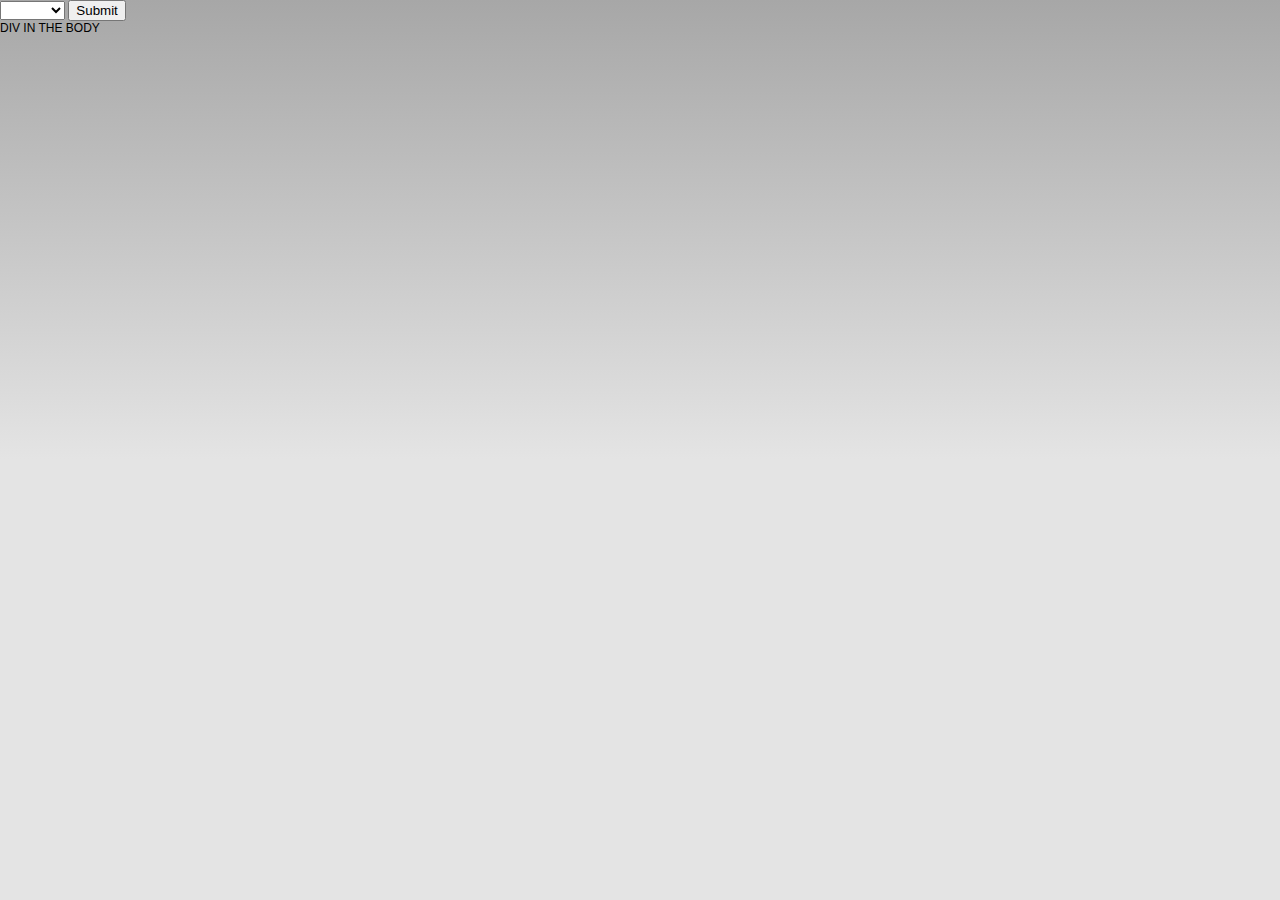
<file: assets/www/dynamicDIV.html>
<!DOCTYPE html>
<!--
    Licensed to the Apache Software Foundation (ASF) under one
    or more contributor license agreements.  See the NOTICE file
    distributed with this work for additional information
    regarding copyright ownership.  The ASF licenses this file
    to you under the Apache License, Version 2.0 (the
    "License"); you may not use this file except in compliance
    with the License.  You may obtain a copy of the License at

    http://www.apache.org/licenses/LICENSE-2.0

    Unless required by applicable law or agreed to in writing,
    software distributed under the License is distributed on an
    "AS IS" BASIS, WITHOUT WARRANTIES OR CONDITIONS OF ANY
     KIND, either express or implied.  See the License for the
    specific language governing permissions and limitations
    under the License.
-->
<html>
    <head>
        <meta charset="utf-8" />
        <meta name="format-detection" content="telephone=no" />
        <meta name="viewport" content="user-scalable=no, initial-scale=1, maximum-scale=1, minimum-scale=1, width=device-width, height=device-height, target-densitydpi=device-dpi" />
        <link rel="stylesheet" type="text/css" href="css/index.css" />
        <link rel="stylesheet" href="css/jquery-ui.css" />
        <script src="js/jquery-1.9.1.js"></script>
        <script src="js/jquery-ui.js"></script>
        <title>Hello World</title>
       <script>

            function generate(){
                var level = document.getElementById('level').value;
                var pageLimit=0;
                if(level=="normal"){
                    pageLimit=4;
                }else if(level=="hard"){

                    pageLimit=8;
                }

                
                 for(var i = 1; i <= pageLimit; i++) {
                    $('#test').append('<canvas id="'+i+'" class="touch" width="30" height="30" style="border:1px solid #000000;"></ canvas>' )
                 }
               
            }
                /*$(document).ready(function() {
                 for(var i = 1; i <= pageLimit; i++) {
                    $('#test').append('<canvas id="'+i+'" class="touch" width="30" height="30" style="border:1px solid #000000;"></ canvas>' )
                 }
                });*/
         
        </script>
        
    </head>
   
        <!--<div class="app">-->
            <!--<h1>Apache Cordova</h1>
            <div id="deviceready" class="blink">
                <p class="event listening">Connecting to Device</p>
                <p class="event received">Device is Ready</p>
            </div>
>            
        </div>-->
   <body>
        <select id="level">
          <option id="none"></option>
          <option id="normal">Normal</option>
          <option id="hard">Hard</option>         
        </select>
        <button id="submit" onclick="generate()">Submit</button>
        <div id="test">Div in the body</div>
        <script type="text/javascript" src="js/index.js"></script>
        <script type="text/javascript">
            app.initialize();
        </script>
    </body>
</html>
</file>
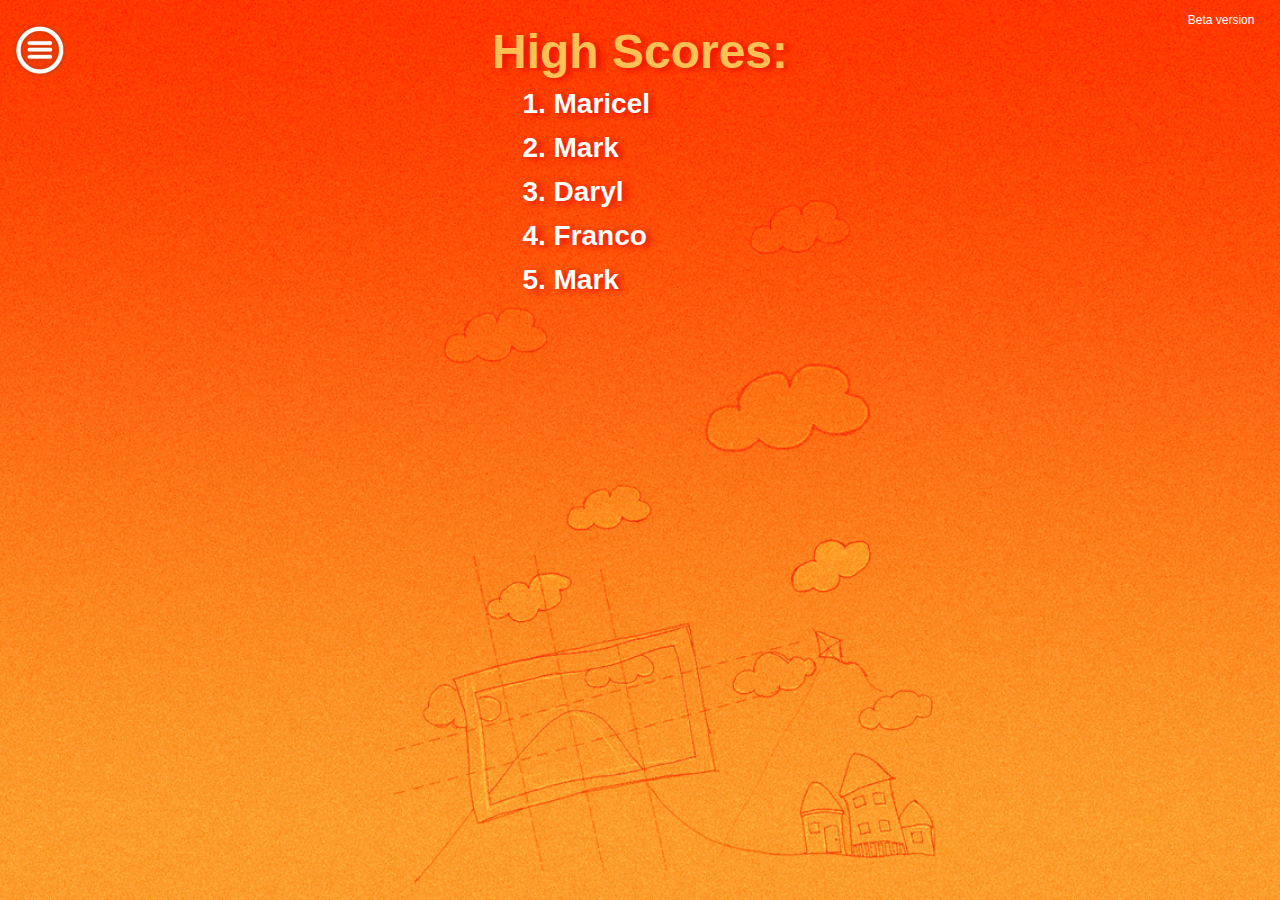
<file: assets/www/highscore.html>
<!DOCTYPE html>
<html>
<head>
    <link rel="stylesheet" type="text/css" href="css/main.css" />
    <link id="size-stylesheet" rel="stylesheet" type="text/css" href="css/narrow.css" />
<meta charset="utf-8">
<title>PuzzlePic</title>
</head>

<body>
    <header>
        <p>Beta version</p>
    </header>
    <section>
        <div id="wrapper">
            <a onclick="document.location.href = 'main.html';" data-transition="slide" ><div id="main-menu"></div></a>
            <div id="header-board">
                <div id="header-title">
                    <span id="header">High Scores:</span>
                </div>
                <div id="inner-content">
                	<ul>
                		<li>1. Maricel</li>
                		<li>2. Mark</li>
                		<li>3. Daryl</li>
                		<li>4. Franco</li>
                		<li>5. Mark</li>
                	</ul>
                </div>

            </div>
        </div><!--End Wrapper-->
    </section>
    <script src="js/jquery-1.7.1.min.js"></script>
    <script src="js/layout.js"></script>

</body>
</html>
</file>
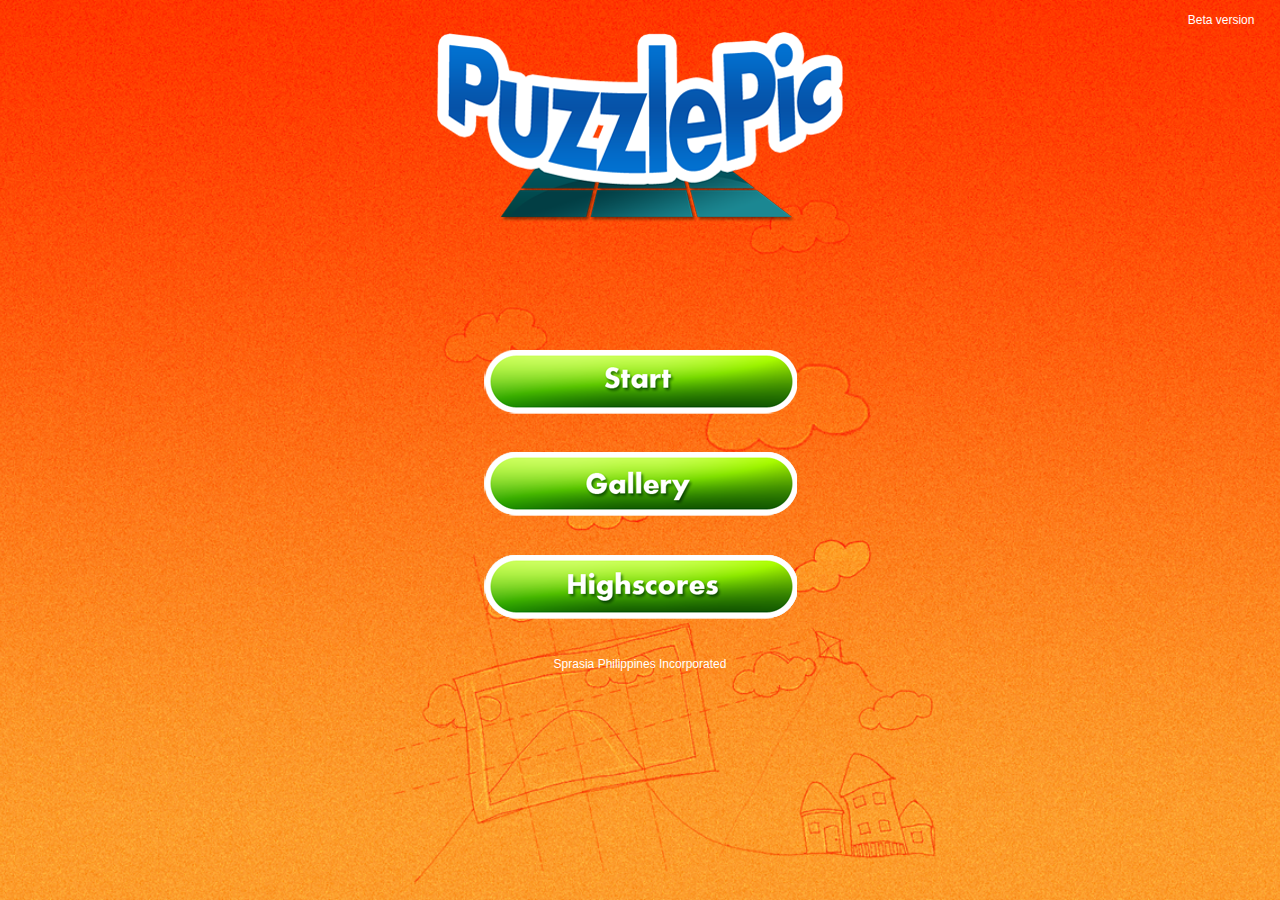
<file: assets/www/main.html>
<!DOCTYPE html>
<html>
<head>
    <link rel="stylesheet" type="text/css" href="css/main.css" />
    <link id="size-stylesheet" rel="stylesheet" type="text/css" href="css/narrow.css" />
    <script src="js/jquery-1.7.1.min.js"></script>
    <script src="js/layout.js"></script>
    <script type="text/javascript" src="js/gallery.js"></script>


<meta charset="utf-8">
<title>PuzzlePic</title>
</head>

<body>
    <header>
        <p>Beta version</p>
    </header>
    <section>
        <div id="wrapper">
            <div id="logo"></div>
            <div id="buttonlist">
                <ul>
                    <li id="btn-start" class="button"> <a onclick="document.location.href = 'start.html';" data-transition="slide" ><div class="generic_linker"></div></a></li>
                    <li id="btn-gallery" class="button"> <a onclick="document.location.href = 'gallery.html';" data-transition="slide" ><div class="generic_linker"></div></a></li>
                    <li id="btn-highscores" class="button"><a onclick="document.location.href = 'highscore.html';" data-transition="slide" ><div class="generic_linker"></div></a></li>
                </ul>
            </div>
        </div><!--End Wrapper-->
    </section>
    <footer>
        <p>Sprasia Philippines Incorporated</p>
    </footer>
</body>
</html>
</file>
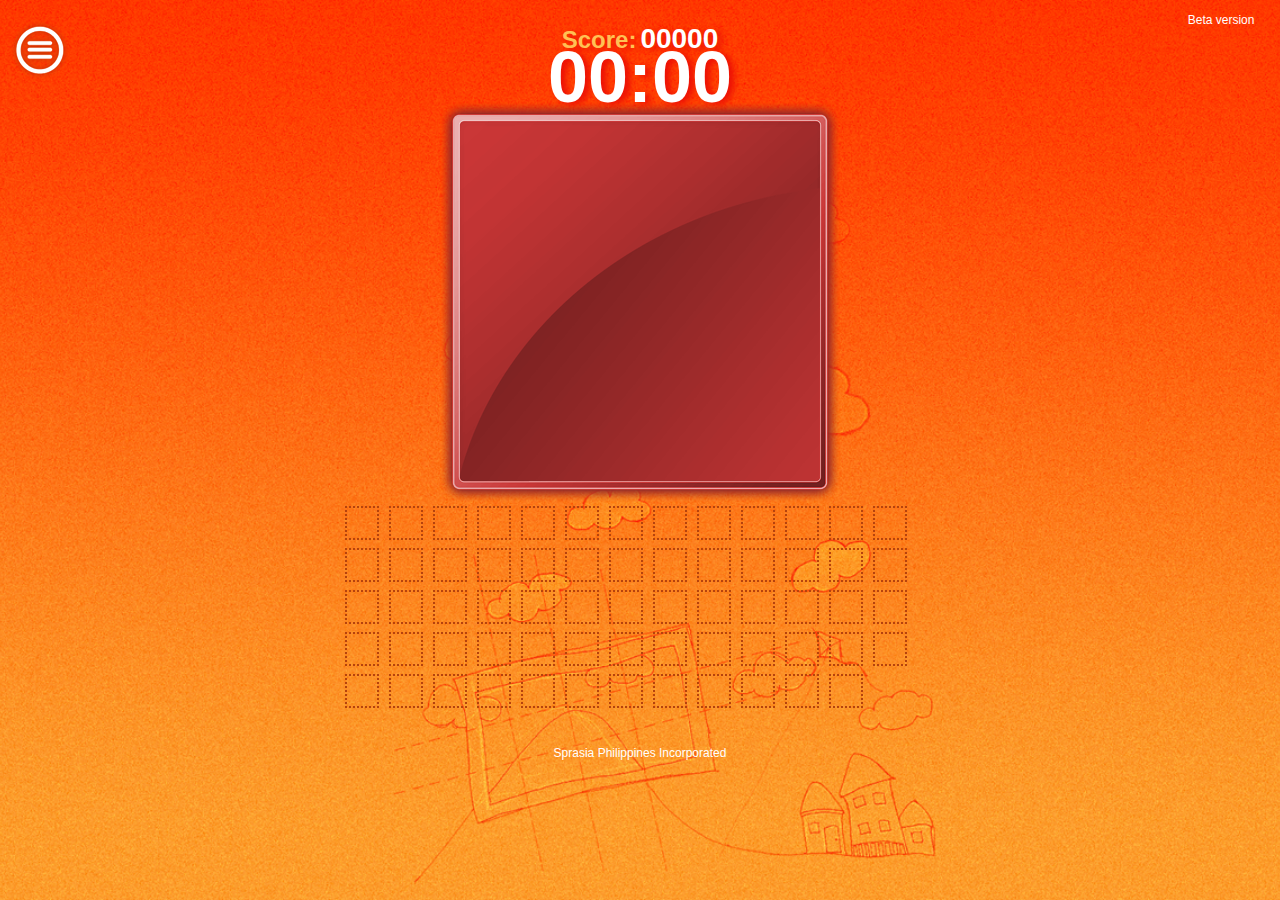
<file: assets/www/play_hard.html>
<!DOCTYPE html>
<html>
<head>
    <link rel="stylesheet" type="text/css" href="css/main.css" />
    <link id="size-stylesheet" rel="stylesheet" type="text/css" href="css/narrow.css" />
<meta charset="utf-8">
<title>PuzzlePic</title>
<script type="text/javascript" src="js/jquery-1.9.1.js"></script> 
<script type="text/javascript" src="js/jquery-ui.js"></script> 
<script type="text/javascript" src="js/layout.js"></script>
<script type="text/javascript" src="js/play_hard.js"></script>
</head>

<body onload="init()">
    <header>
        <p>Beta version</p>
    </header>
    <section>
        <div id="wrapper">
            <a onclick="document.location.href = 'main.html';" data-transition="slide" ><div id="main-menu"></div></a>
            <div id="play-status">
                <div id="play-scoreboard">
                    <span id="score">Score:</span>
                    <span id="points"> 00000</span>
                </div>
                <div id="play-timer">00:00</div>
            </div>
            <div id="playboard-hard"><div id='container' style="width: 220px; height: 220px;"></div></div>
            <div id="playblock-holder-hard">
                <!-- Group 1 -->
                <div id="playblock1" class="playblock-hard"></div>
                <div id="playblock2" class="playblock-hard"></div>
                <div id="playblock3" class="playblock-hard"></div>
                <div id="playblock4" class="playblock-hard"></div>
                <div id="playblock5" class="playblock-hard"></div>
                <div id="playblock6" class="playblock-hard"></div>
                <div id="playblock7" class="playblock-hard"></div>
                <div id="playblock8" class="playblock-hard"></div>
                <!-- Group 2 -->
                <div id="playblock9" class="playblock-hard"></div>
                <div id="playblock10" class="playblock-hard"></div>
                <div id="playblock11" class="playblock-hard"></div>
                <div id="playblock12" class="playblock-hard"></div>
                <div id="playblock13" class="playblock-hard"></div>
                <div id="playblock14" class="playblock-hard"></div>
                <div id="playblock15" class="playblock-hard"></div>
                <div id="playblock16" class="playblock-hard"></div>
                <!-- Group 3 -->
                <div id="playblock17" class="playblock-hard"></div>
                <div id="playblock18" class="playblock-hard"></div>
                <div id="playblock19" class="playblock-hard"></div>
                <div id="playblock20" class="playblock-hard"></div>
                <div id="playblock21" class="playblock-hard"></div>
                <div id="playblock22" class="playblock-hard"></div>
                <div id="playblock23" class="playblock-hard"></div>
                <div id="playblock24" class="playblock-hard"></div>
                <!-- Group 4 -->
                <div id="playblock25" class="playblock-hard"></div>
                <div id="playblock26" class="playblock-hard"></div>
                <div id="playblock27" class="playblock-hard"></div>
                <div id="playblock28" class="playblock-hard"></div>
                <div id="playblock29" class="playblock-hard"></div>
                <div id="playblock30" class="playblock-hard"></div>
                <div id="playblock31" class="playblock-hard"></div>
                <div id="playblock32" class="playblock-hard"></div>
                <!-- Group 5 -->
                <div id="playblock33" class="playblock-hard"></div>
                <div id="playblock34" class="playblock-hard"></div>
                <div id="playblock35" class="playblock-hard"></div>
                <div id="playblock36" class="playblock-hard"></div>
                <div id="playblock37" class="playblock-hard"></div>
                <div id="playblock38" class="playblock-hard"></div>
                <div id="playblock39" class="playblock-hard"></div>
                <div id="playblock40" class="playblock-hard"></div>
                <!-- Group 6 -->
                <div id="playblock41" class="playblock-hard"></div>
                <div id="playblock42" class="playblock-hard"></div>
                <div id="playblock43" class="playblock-hard"></div>
                <div id="playblock44" class="playblock-hard"></div>
                <div id="playblock45" class="playblock-hard"></div>
                <div id="playblock46" class="playblock-hard"></div>
                <div id="playblock47" class="playblock-hard"></div>
                <div id="playblock48" class="playblock-hard"></div>
                <!-- Group 7 -->
                <div id="playblock49" class="playblock-hard"></div>
                <div id="playblock50" class="playblock-hard"></div>
                <div id="playblock51" class="playblock-hard"></div>
                <div id="playblock52" class="playblock-hard"></div>
                <div id="playblock53" class="playblock-hard"></div>
                <div id="playblock54" class="playblock-hard"></div>
                <div id="playblock55" class="playblock-hard"></div>
                <div id="playblock56" class="playblock-hard"></div>
                <!-- Group 8 -->
                <div id="playblock57" class="playblock-hard"></div>
                <div id="playblock58" class="playblock-hard"></div>
                <div id="playblock59" class="playblock-hard"></div>
                <div id="playblock60" class="playblock-hard"></div>
                <div id="playblock61" class="playblock-hard"></div>
                <div id="playblock62" class="playblock-hard"></div>
                <div id="playblock63" class="playblock-hard"></div>
                <div id="playblock64" class="playblock-hard"></div>


            </div>
        </div><!--End Wrapper-->
    </section>
    <footer>
        <p>Sprasia Philippines Incorporated</p>
    </footer>

</body>
</html>
</file>
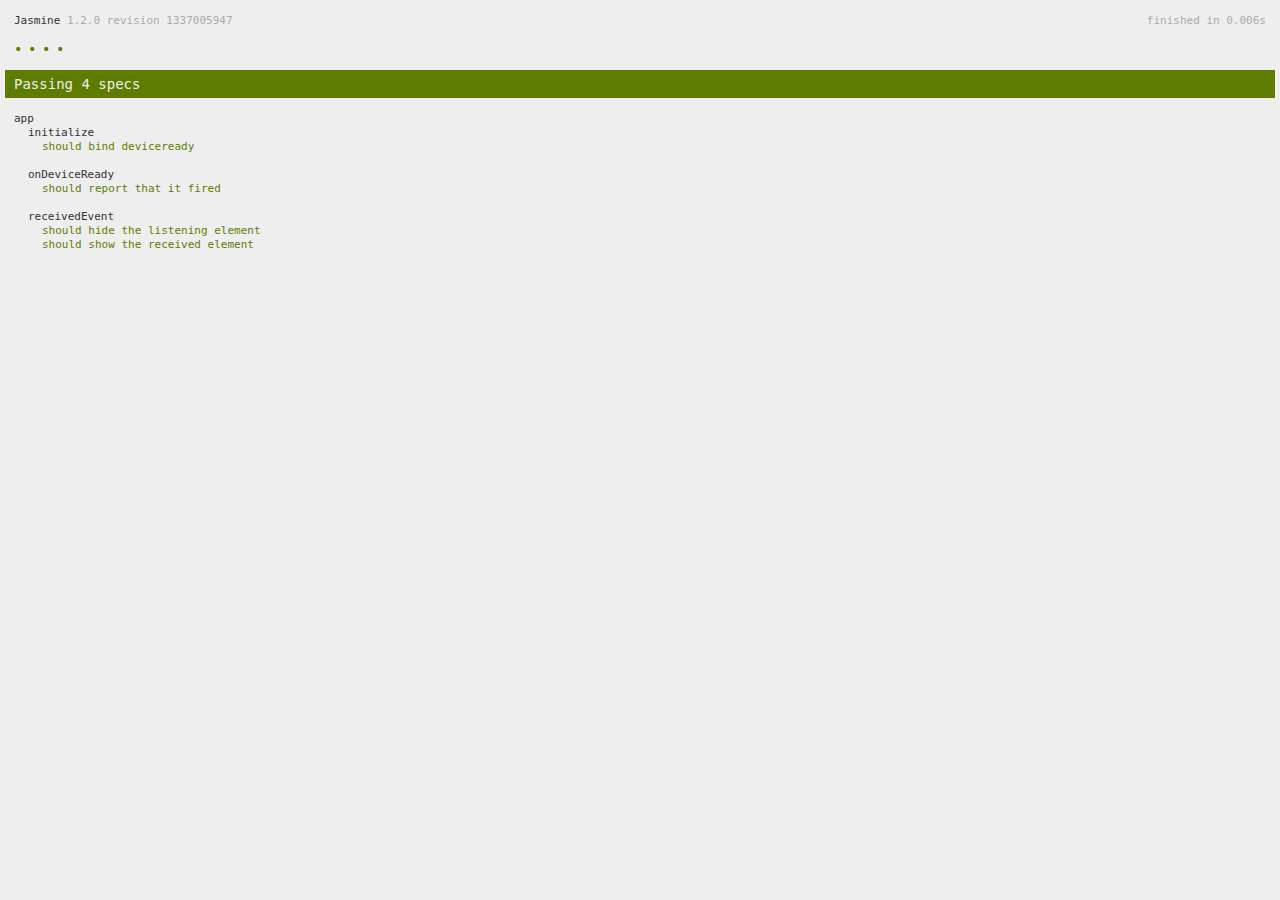
<file: assets/www/spec.html>
<!DOCTYPE html>
<!--
    Licensed to the Apache Software Foundation (ASF) under one
    or more contributor license agreements.  See the NOTICE file
    distributed with this work for additional information
    regarding copyright ownership.  The ASF licenses this file
    to you under the Apache License, Version 2.0 (the
    "License"); you may not use this file except in compliance
    with the License.  You may obtain a copy of the License at

    http://www.apache.org/licenses/LICENSE-2.0

    Unless required by applicable law or agreed to in writing,
    software distributed under the License is distributed on an
    "AS IS" BASIS, WITHOUT WARRANTIES OR CONDITIONS OF ANY
     KIND, either express or implied.  See the License for the
    specific language governing permissions and limitations
    under the License.
-->
<html>
    <head>
        <title>Jasmine Spec Runner</title>

        <!-- jasmine source -->
        <link rel="shortcut icon" type="image/png" href="spec/lib/jasmine-1.2.0/jasmine_favicon.png">
        <link rel="stylesheet" type="text/css" href="spec/lib/jasmine-1.2.0/jasmine.css">
        <script type="text/javascript" src="spec/lib/jasmine-1.2.0/jasmine.js"></script>
        <script type="text/javascript" src="spec/lib/jasmine-1.2.0/jasmine-html.js"></script>

        <!-- include source files here... -->
        <script type="text/javascript" src="js/index.js"></script>

        <!-- include spec files here... -->
        <script type="text/javascript" src="spec/helper.js"></script>
        <script type="text/javascript" src="spec/index.js"></script>

        <script type="text/javascript">
            (function() {
                var jasmineEnv = jasmine.getEnv();
                jasmineEnv.updateInterval = 1000;

                var htmlReporter = new jasmine.HtmlReporter();

                jasmineEnv.addReporter(htmlReporter);

                jasmineEnv.specFilter = function(spec) {
                    return htmlReporter.specFilter(spec);
                };

                var currentWindowOnload = window.onload;

                window.onload = function() {
                    if (currentWindowOnload) {
                        currentWindowOnload();
                    }
                    execJasmine();
                };

                function execJasmine() {
                    jasmineEnv.execute();
                }
            })();
        </script>
    </head>
    <body>
        <div id="stage" style="display:none;"></div>
    </body>
</html>
</file>
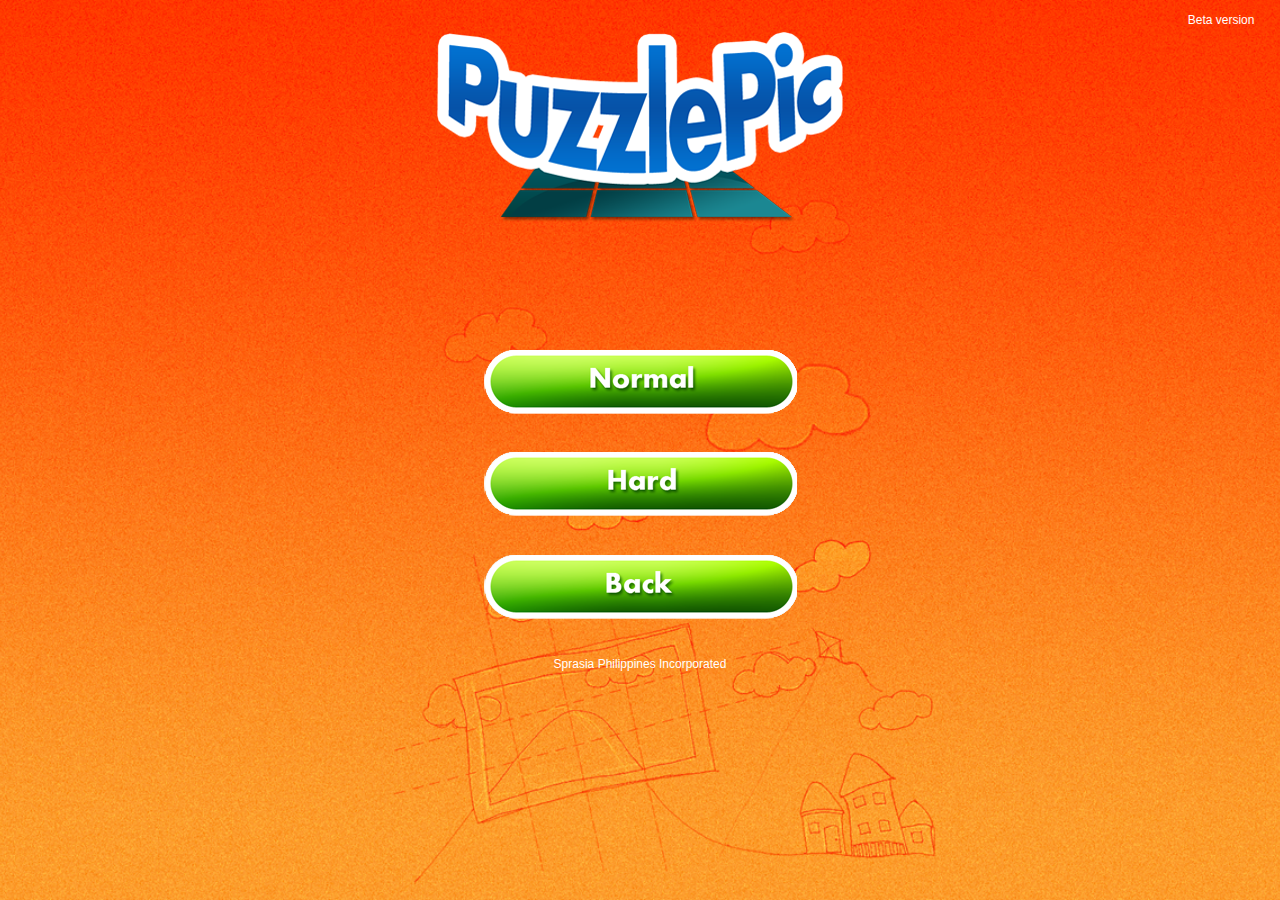
<file: assets/www/start.html>
<!DOCTYPE html>
<html>
<head>
    <link rel="stylesheet" type="text/css" href="css/main.css" />
    <link id="size-stylesheet" rel="stylesheet" type="text/css" href="css/narrow.css" />
<meta charset="utf-8">
<title>PuzzlePic</title>
</head>

<body>
    <header>
        <p>Beta version</p>
    </header>
    <section>
        <div id="wrapper">
            <div id="logo"></div>
            <div id="buttonlist">
                <ul>
                    <a onclick="document.location.href = 'play_normal.html';" data-transition="slide" ><li id="btn-normal" class="button"></li></a>
                    <a onclick="document.location.href = 'play_hard.html';" data-transition="slide" ><li id="btn-hard" class="button"></li></a>
                    <a onclick="document.location.href = 'main.html';" data-transition="slide" ><li id="btn-back" class="button"></li></a>
                </ul>
            </div>
        </div><!--End Wrapper-->
    </section>
    <footer>
        <p>Sprasia Philippines Incorporated</p>
    </footer>
    <script src="js/jquery-1.7.1.min.js"></script>
    <script src="js/layout.js"></script>

</body>
</html>
</file>
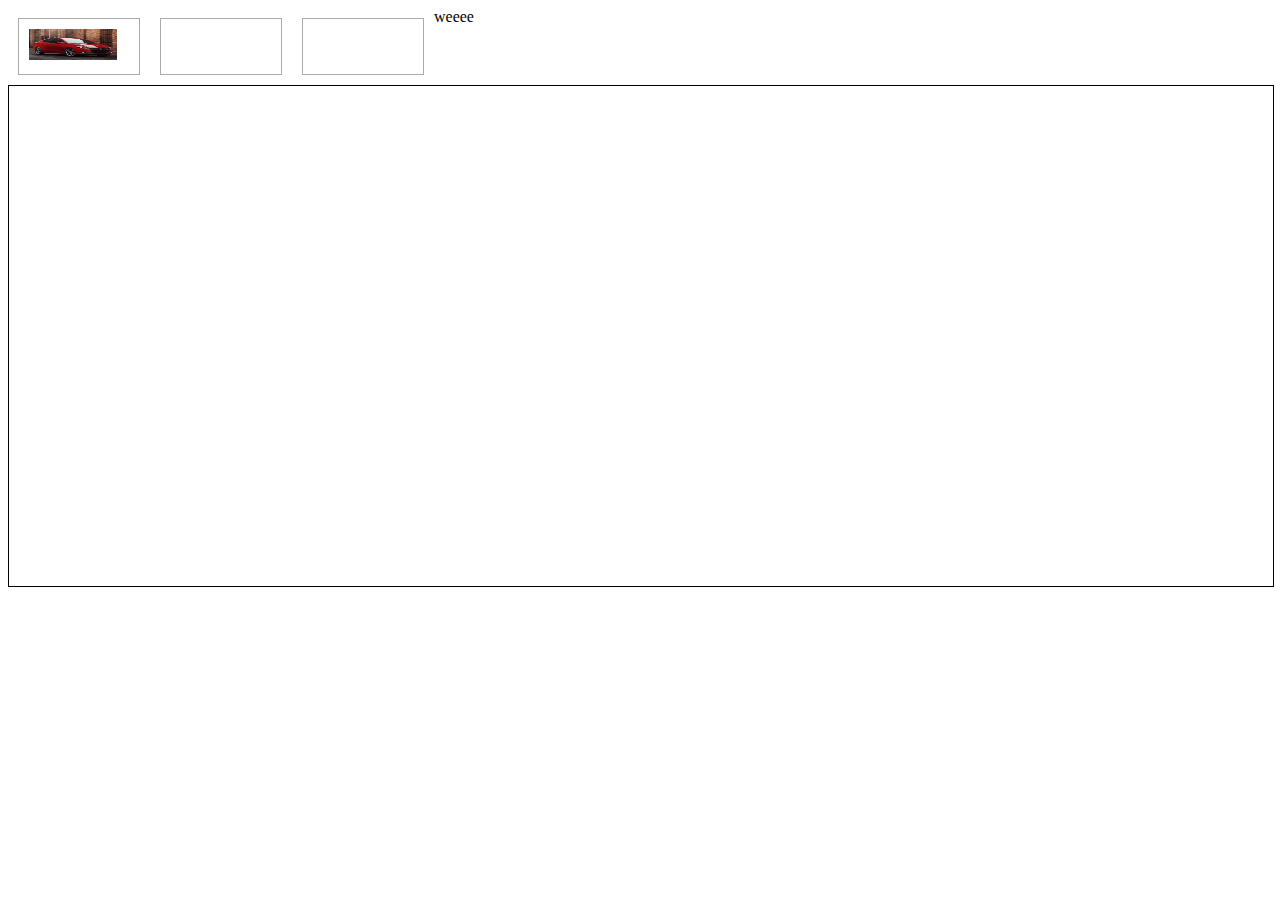
<file: assets/www/trial.html>
<!DOCTYPE HTML>
<html>
<head>
<style type="text/css">
#div1, #div2, #div3
{float:left; width:100px; height:35px; margin:10px;padding:10px;border:1px solid #aaaaaa;}
</style>
<script>
function allowDrop(ev)
{
ev.preventDefault();
}

function drag(ev)
{
ev.dataTransfer.setData("Text",ev.target.id);
}

function drop(ev, id)
{
ev.preventDefault();
if(document.getElementById(id).innerHTML.length < 10)
{
var data=ev.dataTransfer.getData("Text");
ev.target.appendChild(document.getElementById(data));
}
if(id == 'container')
{
var data=ev.dataTransfer.getData("Text");
ev.target.appendChild(document.getElementById(data));
}
}
</script>
</head>
<body>

<div id="div1" ondrop="drop(event, this.id)" ondragover="allowDrop(event)">
  <img src="img/dart.jpg" draggable="true" ondragstart="drag(event)" id="drag1" width="88" height="31"></div>
<div id="div2" ondrop="drop(event, this.id)" ondragover="allowDrop(event)"></div>
<div id="div3" ondrop="drop(event, this.id)" ondragover="allowDrop(event)"></div>
<span draggable="true" ondragstart="drag(event)" id="drag2" style='width: 100px;'> weeee </span>
<div ondrop="drop(event, this.id)" ondragover="allowDrop(event)" id='container' style='float: left; height: 500px; width: 100%; border: 1px solid black'></div>
</body>
</html>
</file>
<file: assets/www/css/main.css>
/*
Theme Name: Pop Orange
Website: http://www.sprasia.com.ph/
Version: 1.0.0
Author: Sprasia Philippines
Tags: Sprasia Philippines

	Copyright: (c) 2012-2013 Sprasia Philippines.

*/
/*

WARNING! DO NOT EDIT THIS FILE!

To make it easy to update your theme, you should not edit the styles in this file. Instead use
the custom.css file to add your styles. You can copy a style from this file and paste it in
custom.css and it will override the style in this file. You have been warned! :)
/
*
 *	Default
 */
body {
	margin: 0;
	padding: 0;
	background: url("../images/wide/background.png") repeat-x top center;
	background-repeat: repeat-x;
	background-position: top center;
	overflow: hidden;

}
header {
	height: 4%;
	text-align: right;
}
header p {
	margin: 1% 2% 0 0;
	color: white;
	font-family: 'Calibri', helvetica,arial,sans-serif;
	font-size: 12px;
}
section{
	height: 85%;
}
footer {
	height: 5%;
	text-align: center;
	clear: both;
}
footer p {
	color: white;
	font-family: 'Calibri', helvetica,arial,sans-serif;
	font-size: 12px;
}
h1 {
	font-size: 40px;
	font-family: 'Calibri', Tahoma, serif;

}
a {
	text-decoration: none;
}

/*
 *	Splash Screen
 */
#splashscreen {
	background-color: white;
	width: 100%;
	height: 1280px;
	text-align: center;
}
#splashscreen img{
	position: absolute;
	top: 10%;
	left: 10%;
	width: 80%;
}

.gallery-image {
	width: 50px;
	height: 50px;
	padding: 10px;
}
</file>
<file: assets/www/css/narrow.css>
/*
Theme Name: Pop Orange
Website: http://www.sprasia.com.ph/
Version: 1.0.0
Author: Sprasia Philippines
Tags: Sprasia Philippines

	Copyright: (c) 2012-2013 Sprasia Philippines.

*/
/*

WARNING! DO NOT EDIT THIS FILE!

To make it easy to update your theme, you should not edit the styles in this file. Instead use
the custom.css file to add your styles. You can copy a style from this file and paste it in
custom.css and it will override the style in this file. You have been warned! :)
/
*
 *	Default
 */
header {
	display: none;
}
body {
	background: url("../images/narrow/background.png") repeat-x top center;
}
footer {
	display: none;
}
/*
 *	Layout
 */

#wrapper {
	text-align: center;
	margin: 0;
	padding: 0;
	width: 100%;
	height: 100%;
}
#logo {
	margin: 5px auto 30% auto;
	width: 242px;
	height: 114px;
	background: url("../images/narrow/logo.png") no-repeat;
	background-size: 100% auto;
}
.generic_linker {
	width: 100%;
	height: 100%;	
}
#buttonlist {
	width: 100%;
	height: 80%;
	margin: 0;
}
#buttonlist ul{
	margin: 0;
	padding: 0;
}
#buttonlist ul li{
	list-style: none;
	width: 189px;
	height: 38px;
	margin: 3% auto 3% auto;
	background-size: 189px 38px;
}
#btn-start{
	background: url("../images/narrow/buttons/start.png") no-repeat center center;
}
#btn-start:hover{
	background: url("../images/narrow/buttons/start-hover.png") no-repeat center center;
}
#btn-gallery{
	background: url("../images/narrow/buttons/gallery.png") no-repeat center center;
}
#btn-gallery:hover{
	background: url("../images/narrow/buttons/gallery-hover.png") no-repeat center center;
}
#btn-highscores{
	background: url("../images/narrow/buttons/highscores.png") no-repeat center center;
}
#btn-highscores:hover{
	background: url("../images/narrow/buttons/highscores-hover.png") no-repeat center center;
}
#btn-normal{
	background: url("../images/narrow/buttons/normal.png") no-repeat center center;
}
#btn-normal:hover{
	background: url("../images/narrow/buttons/normal-hover.png") no-repeat center center;
}
#btn-hard{
	background: url("../images/narrow/buttons/hard.png") no-repeat center center;
}
#btn-hard:hover{
	background: url("../images/narrow/buttons/hard-hover.png") no-repeat center center;
}
#btn-back{
	background: url("../images/narrow/buttons/back.png") no-repeat center center;
}
#btn-back:hover{
	background: url("../images/narrow/buttons/back-hover.png") no-repeat center center;
}
#main-menu{
	width: 40px;
	height: 40px;
	background: url("../images/main-menu.png") no-repeat center center;
	background-size: 40px 40px;
	position: absolute;
	left: 5px;
	top: 5px;

}
/* Play Page */
#playboard-normal{
	width: 240px;
	height: 240px;
	margin: 0  auto auto auto;
	background: url("../images/narrow/normal-board.png") no-repeat center center;
	background-size: 240px 240px;
}
#playboard-normal #container{
	width: 208px;
	height: 208px;
}
#playboard-normal #container .place{
	float: left;
	border: 1px dotted rgb(139, 222, 233);
	height: 50px;
	width: 50px;
}
#playboard-hard{
	width: 240px;
	height: 240px;
	margin: 0  auto auto auto;
	background: url("../images/narrow/hard-board.png") no-repeat center center;
	background-size: 240px 240px;
}
#playboard-hard #container{
	width: 208px;
	height: 208px;
}
#playboard-hard #container .place{
	float: left;
	border: 1px dotted rgb(139, 222, 233);
	height: 50px;
	width: 50px;
}
#play-status {
	width: 100%;
	height: 20px;
}
#play-scoreboard {
	float: left;
	margin-left: 20%;
}
#play-scoreboard #score{
	font-family: 'Calibri',Arial,sans-serif;
	font-size: 16px;
	font-weight: bold;
	color: rgb(255, 193, 84);
	text-shadow: 5px 2px 6px rgb(236, 15, 6);
	line-height: 16px;

}
#play-scoreboard #points{
	font-family: 'Calibri',Arial,sans-serif;
	font-size: 16px;
	font-weight: bold;
	color: #fff;
	text-shadow: 5px 2px 6px rgb(236, 15, 6);
}
#play-timer{
	font-family: 'Calibri',Arial,sans-serif;
	font-size: 16px;
	font-weight: bold;
	color: rgb(255, 255, 255);
	text-shadow: 5px 2px 6px rgb(236, 15, 6);
	line-height: 18px;
	float: left;
	margin-left: 10%;
}
#playblock-holder{
	width: 232px;
	margin: 0 auto 0 auto;
	height: 232px;
}
#playblock-holder .playblock-normal{
	width: 52px;
	height: 52px;
	border: 1px dotted rgb(182, 67, 13);
	float: left;
	margin: 0px 2px 1px 2px;
}
#playblock-holder-hard{
	width: 320px;
	margin: 0 auto 0 auto;
	height: 232px;
}
#playblock-holder-hard .playblock-hard{
	width: 25px;
	height: 25px;
	border: 1px dotted rgb(182, 67, 13);
	float: left;
	margin: 0px 0px 1px 1px;
}

#container{
	margin: 0 auto 0 auto;
	padding-top: 15px;
}
.puzz{
	height: 50px;
	width: 50px;
	overflow: hidden;
	margin: 1px auto 0 auto;
}
.puzzhard{
	height: 25px;
	width: 25px;
	overflow: hidden;
}

/* Highscore Page*/	
#header-title {
	margin-top: 1%;
	text-align: center;
}
#header-title #header{
	font-family: 'Calibri',Arial,sans-serif;
	font-size: 24px;
	font-weight: bold;
	color: rgb(255, 193, 84);
	text-shadow: 5px 2px 6px rgb(236, 15, 6);
	line-height: 24px;
	text-decoration: none;
}
#inner-content{
	margin: 4px auto 4px auto;
	width: 80%;
	text-align: left; 
}
#inner-content ul li{
	list-style: none;
	font-family: 'Calibri',Arial,sans-serif;
	font-size: 28px;
	font-weight: bold;
	color: #fff;
	text-shadow: 5px 2px 6px rgb(236, 15, 6);
	line-height: 24px;
	text-indent: 10%;
	margin-top: 20px;
}
/* Gallery Page*/	
#gallery-content{
	margin-top: 30px;
}
#gallery-content .gallery-image{
	float: left;
	margin: 5px;
	padding: 2px 2px 2px 2px;
	background: #fff;
	-webkit-box-shadow: 0 0.077em 0.236em rgba(0, 0, 0, 0.2), inset 0 0.202em 1.618em rgba(0, 0, 0, 0.05);
	box-shadow: 0 0.077em 0.236em rgba(0, 0, 0, 0.2), inset 0 0.202em 1.618em rgba(0, 0, 0, 0.05);
	margin-bottom: 1em;
}
#gallery-content .gallery-image img{
	width: 60px;
}
</file>
<file: assets/www/spec/lib/jasmine-1.2.0/jasmine.css>
body { background-color: #eeeeee; padding: 0; margin: 5px; overflow-y: scroll; }

#HTMLReporter { font-size: 11px; font-family: Monaco, "Lucida Console", monospace; line-height: 14px; color: #333333; }
#HTMLReporter a { text-decoration: none; }
#HTMLReporter a:hover { text-decoration: underline; }
#HTMLReporter p, #HTMLReporter h1, #HTMLReporter h2, #HTMLReporter h3, #HTMLReporter h4, #HTMLReporter h5, #HTMLReporter h6 { margin: 0; line-height: 14px; }
#HTMLReporter .banner, #HTMLReporter .symbolSummary, #HTMLReporter .summary, #HTMLReporter .resultMessage, #HTMLReporter .specDetail .description, #HTMLReporter .alert .bar, #HTMLReporter .stackTrace { padding-left: 9px; padding-right: 9px; }
#HTMLReporter #jasmine_content { position: fixed; right: 100%; }
#HTMLReporter .version { color: #aaaaaa; }
#HTMLReporter .banner { margin-top: 14px; }
#HTMLReporter .duration { color: #aaaaaa; float: right; }
#HTMLReporter .symbolSummary { overflow: hidden; *zoom: 1; margin: 14px 0; }
#HTMLReporter .symbolSummary li { display: block; float: left; height: 7px; width: 14px; margin-bottom: 7px; font-size: 16px; }
#HTMLReporter .symbolSummary li.passed { font-size: 14px; }
#HTMLReporter .symbolSummary li.passed:before { color: #5e7d00; content: "\02022"; }
#HTMLReporter .symbolSummary li.failed { line-height: 9px; }
#HTMLReporter .symbolSummary li.failed:before { color: #b03911; content: "x"; font-weight: bold; margin-left: -1px; }
#HTMLReporter .symbolSummary li.skipped { font-size: 14px; }
#HTMLReporter .symbolSummary li.skipped:before { color: #bababa; content: "\02022"; }
#HTMLReporter .symbolSummary li.pending { line-height: 11px; }
#HTMLReporter .symbolSummary li.pending:before { color: #aaaaaa; content: "-"; }
#HTMLReporter .bar { line-height: 28px; font-size: 14px; display: block; color: #eee; }
#HTMLReporter .runningAlert { background-color: #666666; }
#HTMLReporter .skippedAlert { background-color: #aaaaaa; }
#HTMLReporter .skippedAlert:first-child { background-color: #333333; }
#HTMLReporter .skippedAlert:hover { text-decoration: none; color: white; text-decoration: underline; }
#HTMLReporter .passingAlert { background-color: #a6b779; }
#HTMLReporter .passingAlert:first-child { background-color: #5e7d00; }
#HTMLReporter .failingAlert { background-color: #cf867e; }
#HTMLReporter .failingAlert:first-child { background-color: #b03911; }
#HTMLReporter .results { margin-top: 14px; }
#HTMLReporter #details { display: none; }
#HTMLReporter .resultsMenu, #HTMLReporter .resultsMenu a { background-color: #fff; color: #333333; }
#HTMLReporter.showDetails .summaryMenuItem { font-weight: normal; text-decoration: inherit; }
#HTMLReporter.showDetails .summaryMenuItem:hover { text-decoration: underline; }
#HTMLReporter.showDetails .detailsMenuItem { font-weight: bold; text-decoration: underline; }
#HTMLReporter.showDetails .summary { display: none; }
#HTMLReporter.showDetails #details { display: block; }
#HTMLReporter .summaryMenuItem { font-weight: bold; text-decoration: underline; }
#HTMLReporter .summary { margin-top: 14px; }
#HTMLReporter .summary .suite .suite, #HTMLReporter .summary .specSummary { margin-left: 14px; }
#HTMLReporter .summary .specSummary.passed a { color: #5e7d00; }
#HTMLReporter .summary .specSummary.failed a { color: #b03911; }
#HTMLReporter .description + .suite { margin-top: 0; }
#HTMLReporter .suite { margin-top: 14px; }
#HTMLReporter .suite a { color: #333333; }
#HTMLReporter #details .specDetail { margin-bottom: 28px; }
#HTMLReporter #details .specDetail .description { display: block; color: white; background-color: #b03911; }
#HTMLReporter .resultMessage { padding-top: 14px; color: #333333; }
#HTMLReporter .resultMessage span.result { display: block; }
#HTMLReporter .stackTrace { margin: 5px 0 0 0; max-height: 224px; overflow: auto; line-height: 18px; color: #666666; border: 1px solid #ddd; background: white; white-space: pre; }

#TrivialReporter { padding: 8px 13px; position: absolute; top: 0; bottom: 0; left: 0; right: 0; overflow-y: scroll; background-color: white; font-family: "Helvetica Neue Light", "Lucida Grande", "Calibri", "Arial", sans-serif; /*.resultMessage {*/ /*white-space: pre;*/ /*}*/ }
#TrivialReporter a:visited, #TrivialReporter a { color: #303; }
#TrivialReporter a:hover, #TrivialReporter a:active { color: blue; }
#TrivialReporter .run_spec { float: right; padding-right: 5px; font-size: .8em; text-decoration: none; }
#TrivialReporter .banner { color: #303; background-color: #fef; padding: 5px; }
#TrivialReporter .logo { float: left; font-size: 1.1em; padding-left: 5px; }
#TrivialReporter .logo .version { font-size: .6em; padding-left: 1em; }
#TrivialReporter .runner.running { background-color: yellow; }
#TrivialReporter .options { text-align: right; font-size: .8em; }
#TrivialReporter .suite { border: 1px outset gray; margin: 5px 0; padding-left: 1em; }
#TrivialReporter .suite .suite { margin: 5px; }
#TrivialReporter .suite.passed { background-color: #dfd; }
#TrivialReporter .suite.failed { background-color: #fdd; }
#TrivialReporter .spec { margin: 5px; padding-left: 1em; clear: both; }
#TrivialReporter .spec.failed, #TrivialReporter .spec.passed, #TrivialReporter .spec.skipped { padding-bottom: 5px; border: 1px solid gray; }
#TrivialReporter .spec.failed { background-color: #fbb; border-color: red; }
#TrivialReporter .spec.passed { background-color: #bfb; border-color: green; }
#TrivialReporter .spec.skipped { background-color: #bbb; }
#TrivialReporter .messages { border-left: 1px dashed gray; padding-left: 1em; padding-right: 1em; }
#TrivialReporter .passed { background-color: #cfc; display: none; }
#TrivialReporter .failed { background-color: #fbb; }
#TrivialReporter .skipped { color: #777; background-color: #eee; display: none; }
#TrivialReporter .resultMessage span.result { display: block; line-height: 2em; color: black; }
#TrivialReporter .resultMessage .mismatch { color: black; }
#TrivialReporter .stackTrace { white-space: pre; font-size: .8em; margin-left: 10px; max-height: 5em; overflow: auto; border: 1px inset red; padding: 1em; background: #eef; }
#TrivialReporter .finished-at { padding-left: 1em; font-size: .6em; }
#TrivialReporter.show-passed .passed, #TrivialReporter.show-skipped .skipped { display: block; }
#TrivialReporter #jasmine_content { position: fixed; right: 100%; }
#TrivialReporter .runner { border: 1px solid gray; display: block; margin: 5px 0; padding: 2px 0 2px 10px; }
</file>
<file: assets/www/css/index.css>
/*
 * Licensed to the Apache Software Foundation (ASF) under one
 * or more contributor license agreements.  See the NOTICE file
 * distributed with this work for additional information
 * regarding copyright ownership.  The ASF licenses this file
 * to you under the Apache License, Version 2.0 (the
 * "License"); you may not use this file except in compliance
 * with the License.  You may obtain a copy of the License at
 *
 * http://www.apache.org/licenses/LICENSE-2.0
 *
 * Unless required by applicable law or agreed to in writing,
 * software distributed under the License is distributed on an
 * "AS IS" BASIS, WITHOUT WARRANTIES OR CONDITIONS OF ANY
 * KIND, either express or implied.  See the License for the
 * specific language governing permissions and limitations
 * under the License.
 */
* {
    -webkit-tap-highlight-color: rgba(0,0,0,0); /* make transparent link selection, adjust last value opacity 0 to 1.0 */
}

body {
    -webkit-touch-callout: none;                /* prevent callout to copy image, etc when tap to hold */
    -webkit-text-size-adjust: none;             /* prevent webkit from resizing text to fit */
    -webkit-user-select: none;                  /* prevent copy paste, to allow, change 'none' to 'text' */
    background-color:#E4E4E4;
    background-image:linear-gradient(top, #A7A7A7 0%, #E4E4E4 51%);
    background-image:-webkit-linear-gradient(top, #A7A7A7 0%, #E4E4E4 51%);
    background-image:-ms-linear-gradient(top, #A7A7A7 0%, #E4E4E4 51%);
    background-image:-webkit-gradient(
        linear,
        left top,
        left bottom,
        color-stop(0, #A7A7A7),
        color-stop(0.51, #E4E4E4)
    );
    background-attachment:fixed;
    font-family:'HelveticaNeue-Light', 'HelveticaNeue', Helvetica, Arial, sans-serif;
    font-size:12px;
    height:100%;
    margin:0px;
    padding:0px;
    text-transform:uppercase;
    width:100%;
}

/* Portrait layout (default) */
.app {
    background:url(../img/logo.png) no-repeat center top; /* 170px x 200px */
    position:absolute;             /* position in the center of the screen */
    left:50%;
    top:50%;
    height:50px;                   /* text area height */
    width:225px;                   /* text area width */
    text-align:center;
    padding:180px 0px 0px 0px;     /* image height is 200px (bottom 20px are overlapped with text) */
    margin:-115px 0px 0px -112px;  /* offset vertical: half of image height and text area height */
                                   /* offset horizontal: half of text area width */
}

/* Landscape layout (with min-width) */
@media screen and (min-aspect-ratio: 1/1) and (min-width:400px) {
    .app {
        background-position:left center;
        padding:75px 0px 75px 170px;  /* padding-top + padding-bottom + text area = image height */
        margin:-90px 0px 0px -198px;  /* offset vertical: half of image height */
                                      /* offset horizontal: half of image width and text area width */
    }
}

h1 {
    font-size:24px;
    font-weight:normal;
    margin:0px;
    overflow:visible;
    padding:0px;
    text-align:center;
}

.event {
    border-radius:4px;
    -webkit-border-radius:4px;
    color:#FFFFFF;
    font-size:12px;
    margin:0px 30px;
    padding:2px 0px;
}

.event.listening {
    background-color:#333333;
    display:block;
}

.event.received {
    background-color:#4B946A;
    display:none;
}

@keyframes fade {
    from { opacity: 1.0; }
    50% { opacity: 0.4; }
    to { opacity: 1.0; }
}
 
@-webkit-keyframes fade {
    from { opacity: 1.0; }
    50% { opacity: 0.4; }
    to { opacity: 1.0; }
}
 
.blink {
    animation:fade 3000ms infinite;
    -webkit-animation:fade 3000ms infinite;
}
</file>
